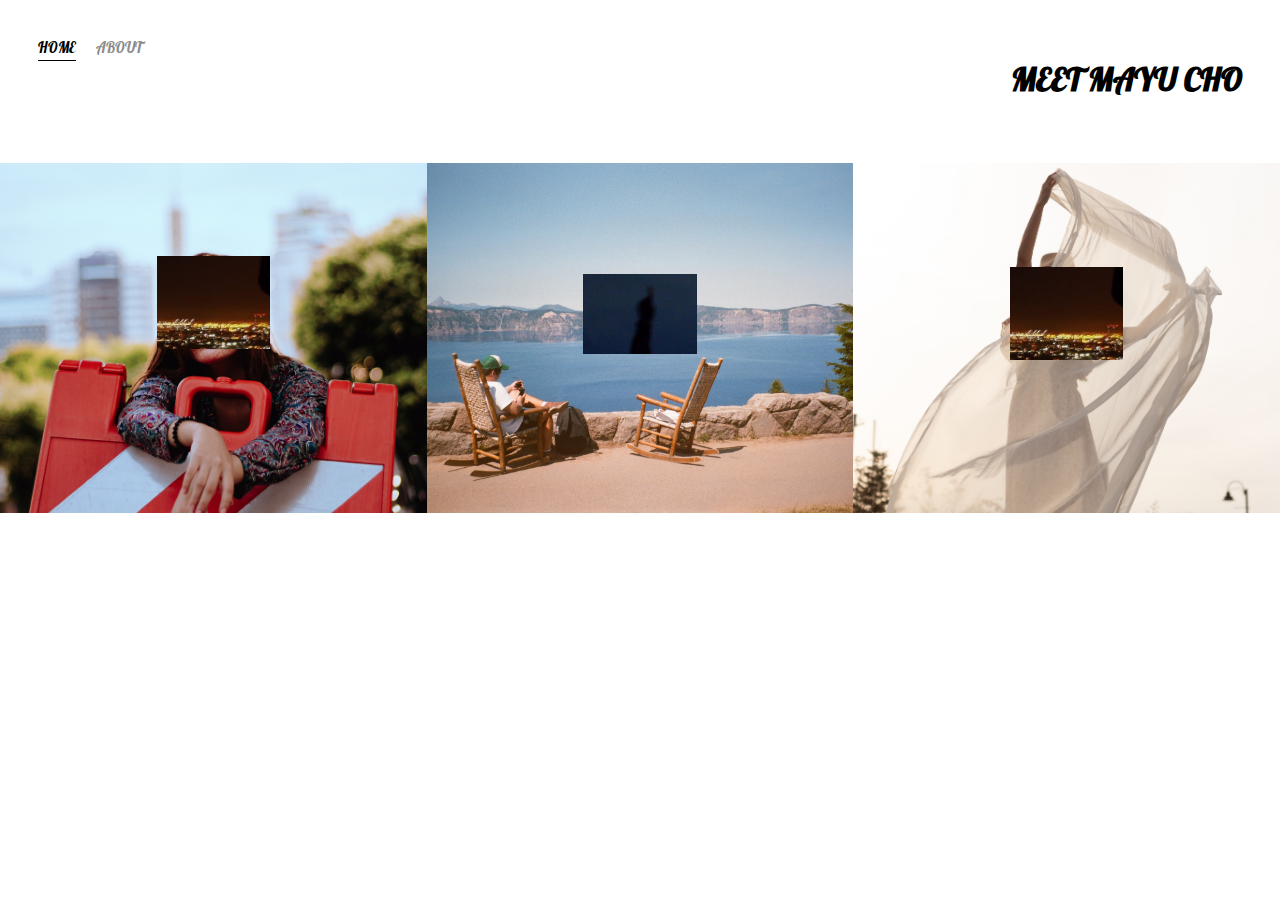
<file: index.html>
<!DOCTYPE html>

<html>
    <head>
        <meta charset="utf-8">
        <title>Mayu Cho</title>
        <link href="https://fonts.googleapis.com/css2?family=Pattaya&display=swap" rel="stylesheet">
        <link href="https://cdn.jsdelivr.net/npm/bootstrap@5.0.1/dist/css/bootstrap.min.css" rel="stylesheet" integrity="sha384-+0n0xVW2eSR5OomGNYDnhzAbDsOXxcvSN1TPprVMTNDbiYZCxYbOOl7+AMvyTG2x" crossorigin="anonymous">
        <link rel="stylesheet" href="styles.css">
    </head>
    <body>
        <div class="container">
            <div class="nav-wrapper">
                <div class="left-side">
                    <div class="nav-link-wrapper active-nav-link">
                        <a href="index.html">Home</a>
                    </div>
                    <div class="nav-link-wrapper">
                        <a href="about.html">About</a>
                    </div>
                </div>
                    
                <div class="right-side">
                    <div class="brand">
                        <div><h1>MEET MAYU CHO</h1></div>
                    </div>
                </div>
            </div>

            <div class="content-wrapper">
                <div class="portfolio-items-wrapper">

                    <div class="portfolio-item-wrapper">
                        <div class="portfolio-img-background" style="background-image:url(images/AM-01.jpg)"></div>
                        <div class="img-text-wrapper">
                            <div class="logo-wrapper">
                                <img src="images/placeholder2.png" alt="">
                            </div>
                            <div class="subtitle">12 Angry Men as performed by 12 Impassioned Women</div>
                        </div>
                    </div>

                    <div class="portfolio-item-wrapper">
                        <div class="portfolio-img-background" style="background-image:url(images/KK-01.jpg)"></div>
                        <div class="img-text-wrapper">
                            <div class="logo-wrapper">
                                <img src="images/placeholder.png" alt="">
                            </div>
                            <div class="subtitle">Mini Mini</div>
                        </div>
                    </div>

                    <div class="portfolio-item-wrapper">
                        <div class="portfolio-img-background" style="background-image:url(images/PdP-01.jpg)"></div>
                        <div class="img-text-wrapper">
                            <div class="logo-wrapper">
                                <img src="images/placeholder2.png" alt="">
                            </div>
                            <div class="subtitle">Angels In Tokyo</div>

                        </div>
                    </div>
                </div>
            </div>

        </div>
        <script src="https://cdn.jsdelivr.net/npm/bootstrap@5.0.1/dist/js/bootstrap.bundle.min.js" integrity="sha384-gtEjrD/SeCtmISkJkNUaaKMoLD0//ElJ19smozuHV6z3Iehds+3Ulb9Bn9Plx0x4" crossorigin="anonymous"></script>
    </body>
    <script>
        const portfolioItems = document.querySelectorAll('.portfolio-item-wrapper')
        portfolioItems.forEach(portfolioItem => {
            portfolioItem.addEventListener('mouseover', () => {
                portfolioItem.childNodes[1].classList.add('img-darken');
            })
        })

        portfolioItems.forEach(portfolioItem => {
            portfolioItem.addEventListener('mouseout', () => {
                portfolioItem.childNodes[1].classList.remove('img-darken');
            })
        })
    </script>
</html>
</file>
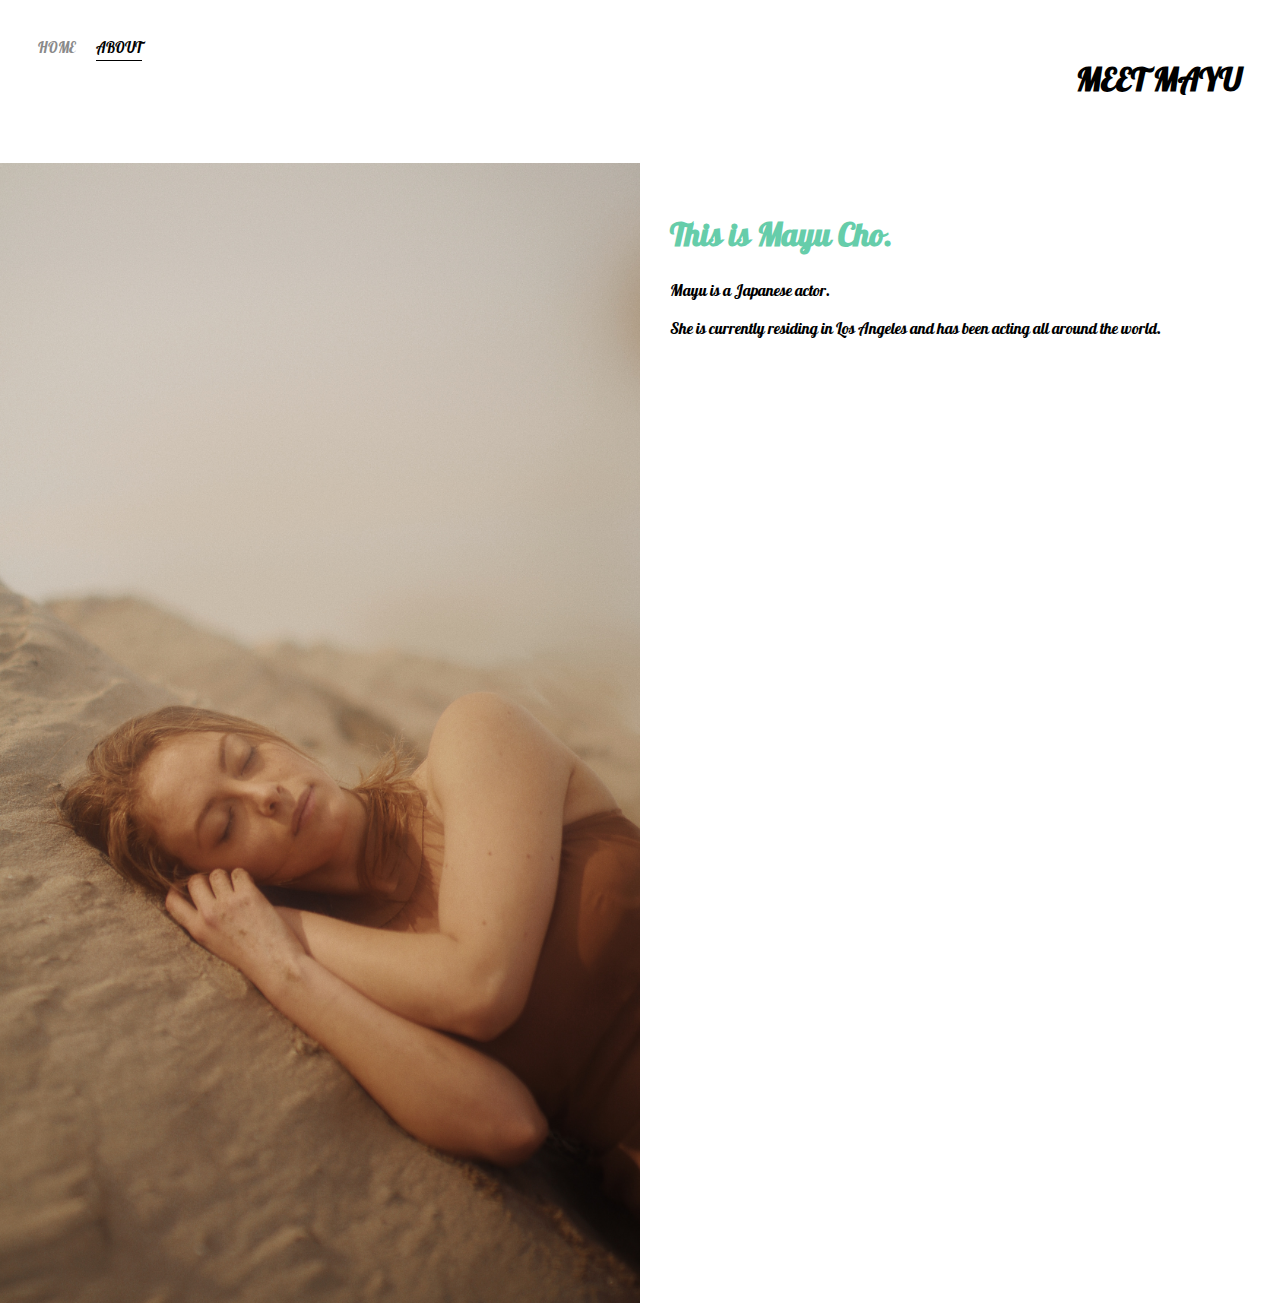
<file: about.html>
<!DOCTYPE html>

<html>
    <head>
        <meta charset="utf-8">
        <title>About Mayu Cho</title>
        <link href="https://fonts.googleapis.com/css2?family=Pattaya&display=swap" rel="stylesheet">
        <link href="https://cdn.jsdelivr.net/npm/bootstrap@5.0.1/dist/css/bootstrap.min.css" rel="stylesheet" integrity="sha384-+0n0xVW2eSR5OomGNYDnhzAbDsOXxcvSN1TPprVMTNDbiYZCxYbOOl7+AMvyTG2x" crossorigin="anonymous">
        <link rel="stylesheet" href="styles.css">
    </head>
    <body>
        <div class="container">
            <div class="nav-wrapper">
                <div class="left-side">
                    <div class="nav-link-wrapper">
                        <a href="index.html">Home</a>
                    </div>
                    <div class="nav-link-wrapper active-nav-link">
                        <a href="about.html">About</a>
                    </div>
                </div>
                    
                <div class="right-side">
                    <div class="brand">
                        <div><h1>MEET MAYU</h1></div>
                    </div>
                </div>
            </div>

            <div class="content-wrapper">
                <div class="two-column-wrapper">
                    <div class="profile-image-wrapper">
                        <img src="images/EP-01.jpg">
                    </div>

                    <div class="profile-content-wrapper">
                        <h1>
                            This is Mayu Cho.
                        </h1>
                        <p>
                            Mayu is a Japanese actor.
                        </p>
                        <p>
                            She is currently residing in Los Angeles and has been acting all around the world.
                        </p>
                    </div>
                </div>
            </div>

        </div>
        <script src="https://cdn.jsdelivr.net/npm/bootstrap@5.0.1/dist/js/bootstrap.bundle.min.js" integrity="sha384-gtEjrD/SeCtmISkJkNUaaKMoLD0//ElJ19smozuHV6z3Iehds+3Ulb9Bn9Plx0x4" crossorigin="anonymous"></script>
    </body>

</html>
</file>
<file: styles.css>
/* master styles */

body {
    font-family: "Pattaya", sans-serif;
    margin: 0px;
}

.container {
    display: grid;
    grid-template-columns: 1fr;
}

/* nav styles */
.nav-wrapper {
    display: flex;
    justify-content: space-between;
    padding: 38px;
}

.left-side {
    display: flex;
}

.nav-wrapper > .left-side > div {
    margin-right: 20px;
    font-size: 0.9em;
    text-transform: uppercase;
}

.nav-link-wrapper {
    height: 22px;
    border-bottom: 1px solid transparent;
    transition: border-bottom 0.5s;
}

.nav-link-wrapper a {
    color: #8a8a8a;
    text-decoration: none;
    transition: color 0.5s;
}

.nav-link-wrapper:hover {
    border-bottom: 1px solid black;
}

.nav-link-wrapper a:hover {
    color: black
}

.active-nav-link {
    border-bottom: 1px solid black;
}

.active-nav-link a {
    color: black !important;
}

/* portfolio styles */
.portfolio-items-wrapper {
    display: grid;
    grid-template-columns: 1fr 1fr 1fr;
}

.portfolio-item-wrapper {
    position: relative;
}

.portfolio-img-background {
    background-size: cover;
    background-position: center;
    background-repeat: no-repeat;
    height: 350px;
    width: 100%;
}

.img-text-wrapper {
    position: absolute;
    top: 0;
    display: flex;
    flex-direction: column;
    justify-content: center;
    align-items: center;
    height: 100%;
    text-align: center;
    padding-left: 100px;
    padding-right: 100px;
}

.logo-wrapper img {
    width: 50%;
    margin-bottom: 20px;
}

.img-text-wrapper .subtitle {
    transition: 1s;
    font-weight: 600;
    color: transparent;
}

.img-text-wrapper:hover .subtitle {
    font-weight: 600;
    color: cyan;
}

.img-darken {
    transition: 1s;
    filter: brightness(10%);
}

/* about page starts here */
.two-column-wrapper{
    display: grid;
    grid-template-columns: 1fr 1fr;
}

.profile-image-wrapper img {
    width: 100%;
}

.profile-content-wrapper {
    padding: 30px;
}

.profile-content-wrapper h1 {
    color:mediumaquamarine;
}
</file>
